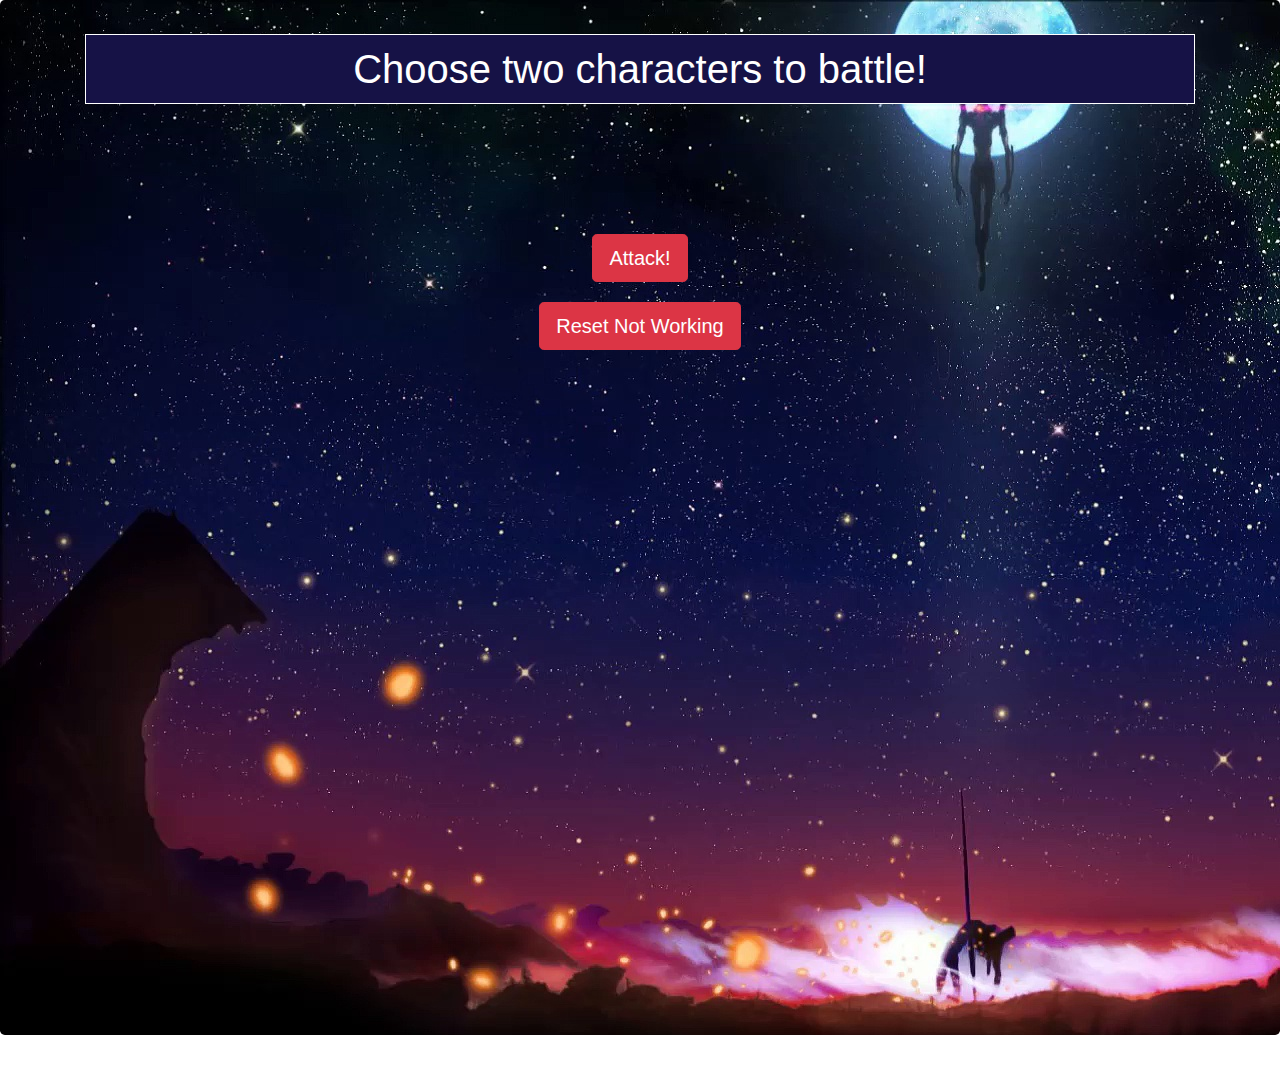
<file: index.html>
<!DOCTYPE html>
<html lang="en">

<head>
    <meta charset="UTF-8">
    <meta name="viewport" content="width=device-width, initial-scale=1.0">
    <meta http-equiv="X-UA-Compatible" content="ie=edge">
    <title>Anime RPG</title>
    <link href="https://maxcdn.bootstrapcdn.com/bootstrap/4.0.0/css/bootstrap.min.css" rel="stylesheet" integrity="sha384-Gn5384xqQ1aoWXA+058RXPxPg6fy4IWvTNh0E263XmFcJlSAwiGgFAW/dAiS6JXm"
        crossorigin="anonymous">
    <link rel="stylesheet" href="assets/css/style.css" type="text/css">
</head>

<body>
    <audio id="bg-audio" src="assets/audio/StruggleofSadness.mp3"></audio>
    <audio id="deathcry" src="assets/audio/deathcry.mp3"></audio>
    <div class="jumbotron">
        <div class="container">
            <div class="row">
                <div class="col-md-12">
                    <h1 class="title text-center" id="header">Choose two characters to battle!</h1>
                    <div class="row characters">
                        <div class="GameChar"></div>
                    </div>
                </div>
            </div>

            <div class="row" id="battleStage">

                <div class="col-md-4" id="hero">
                    <div class="BattleImage" id="BattleHero"></div>

                </div>

                <div class="col-md-4 text-center">
                    <button type="button" class="btn btn-lg btn-danger attackBTN" id="button">Attack!</button>
                    <br>
                    <button type="button" class="btn btn-lg btn-danger resetBTN" id="button">Reset Not Working</button>

                </div>

                <div class="col-md-4" id="enemy">
                    <div class="BattleImage" id="BattleEnemy"></div>
                </div>
            </div>
            <script src="http://code.jquery.com/jquery-3.3.1.js" integrity="sha256-2Kok7MbOyxpgUVvAk/HJ2jigOSYS2auK4Pfzbm7uH60=" crossorigin="anonymous"></script>
            <script src="assets/js/anime.js"></script>
</body>

</html>
</file>
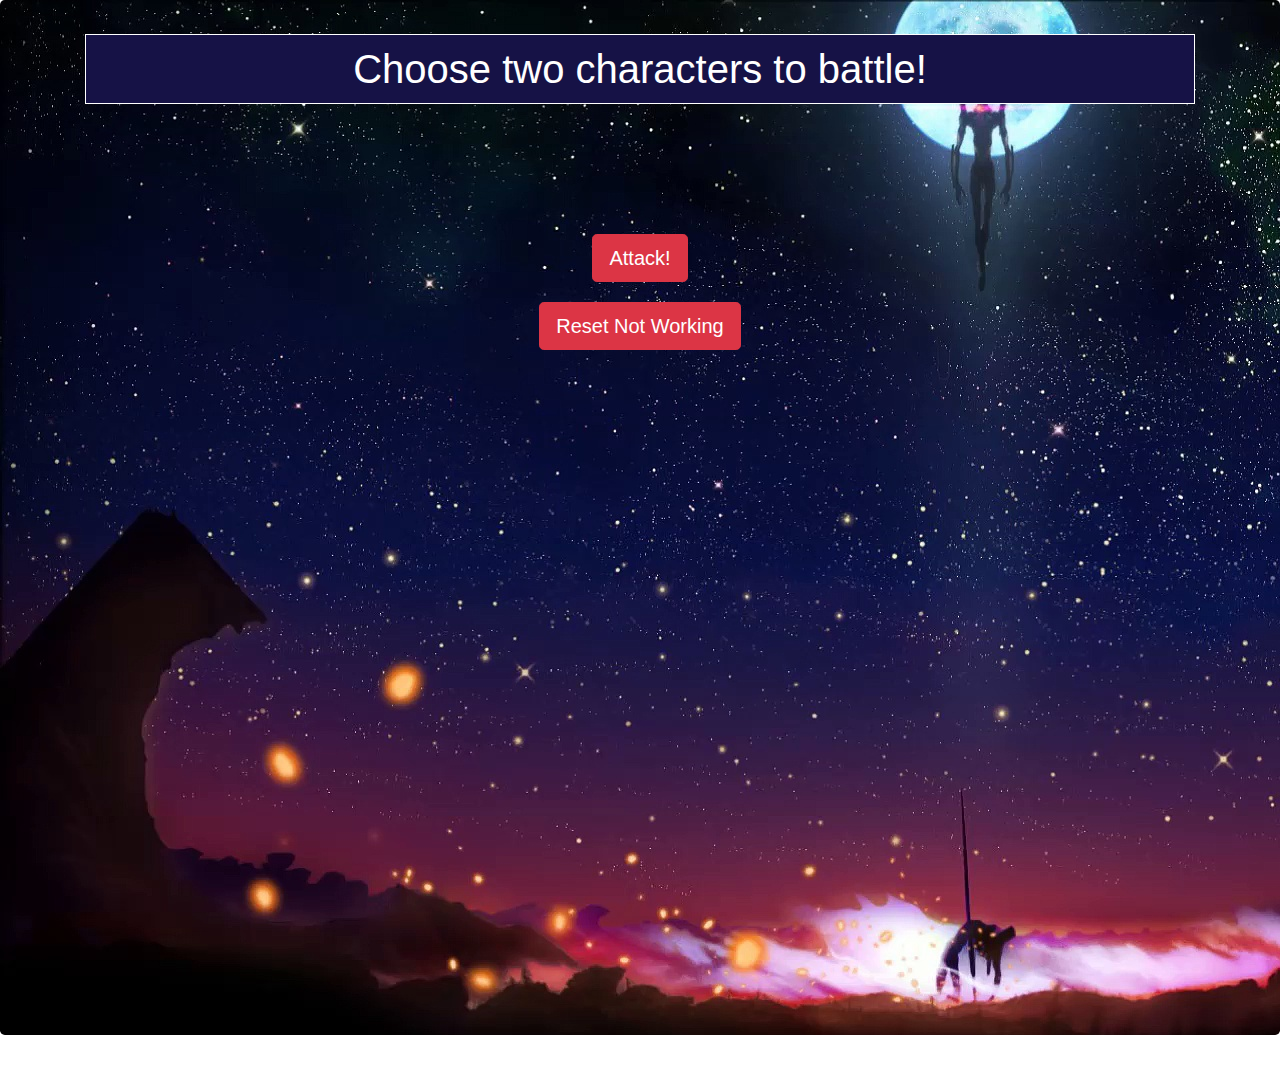
<file: RPG.html>
<!DOCTYPE html>
<html lang="en">

<head>
    <meta charset="UTF-8">
    <meta name="viewport" content="width=device-width, initial-scale=1.0">
    <meta http-equiv="X-UA-Compatible" content="ie=edge">
    <title>Anime RPG</title>
    <link href="https://maxcdn.bootstrapcdn.com/bootstrap/4.0.0/css/bootstrap.min.css" rel="stylesheet" integrity="sha384-Gn5384xqQ1aoWXA+058RXPxPg6fy4IWvTNh0E263XmFcJlSAwiGgFAW/dAiS6JXm"
        crossorigin="anonymous">
    <link rel="stylesheet" href="assets/css/style.css" type="text/css">
</head>

<body>
    <audio id="bg-audio" src="assets/audio/StruggleofSadness.mp3"></audio>
    <audio id="deathcry" src="assets/audio/deathcry.mp3"></audio>
    <div class="jumbotron">
        <div class="container">
            <div class="row">
                <div class="col-md-12">
                    <h1 class="title text-center" id="header">Choose two characters to battle!</h1>
                    <div class="row characters">
                        <div class="GameChar"></div>
                    </div>
                </div>
            </div>

            <div class="row" id="battleStage">

                <div class="col-md-4" id="hero">
                    <div class="BattleImage" id="BattleHero"></div>

                </div>

                <div class="col-md-4 text-center">
                    <button type="button" class="btn btn-lg btn-danger attackBTN" id="button">Attack!</button>
                    <br>
                    <button type="button" class="btn btn-lg btn-danger resetBTN" id="button">Reset Not Working</button>

                </div>

                <div class="col-md-4" id="enemy">
                    <div class="BattleImage" id="BattleEnemy"></div>
                </div>
            </div>
            <script src="http://code.jquery.com/jquery-3.3.1.js" integrity="sha256-2Kok7MbOyxpgUVvAk/HJ2jigOSYS2auK4Pfzbm7uH60=" crossorigin="anonymous"></script>
            <script src="assets/js/yuyuhakusho.js"></script>
</body>

</html>
</file>
<file: assets/css/style.css>
.jumbotron {
    height: 115vh;
    background: url('../images/genesis.jpg')
}

.fader {
    opacity: 0.3;
}

.avoid-clicks {
    pointer-events: none;
}

.char {
    color: white;
    text-align: center;
}

.charDesc {
    margin-top: 10px;
    background-color: rgb(22, 18, 70);
    height: 130px;
    padding: 10px;
    border: 1px solid white;
}

#header {
    color: white;
    margin-top: -30px;
    margin-bottom: 30px;
    padding: 10px;
    border: 1px solid white;
    background-color: rgb(22, 18, 70);
    font-family: Arial, Helvetica, sans-serif;
}

.charImg {
    background-color: black;
}

.startBTN {
    margin-bottom: 20px;
}

.resetBTN {
    margin-top: 20px;
}

#BattleHero {
    margin-top: 20px;
    margin-left: 50px;
    text-align: center;
    color: white;
    background-color: black;
}

#BattleEnemy {
    margin-top: 20px;
    margin-right: 50px;
    text-align: center;
    color: white;
}

.attackBTN {
    margin-top: 100px;
}

.unselectable {
    -moz-user-select: -moz-none;
    -khtml-user-select: none;
    -webkit-user-select: none;
    -o-user-select: none;
    user-select: none;
}
</file>
